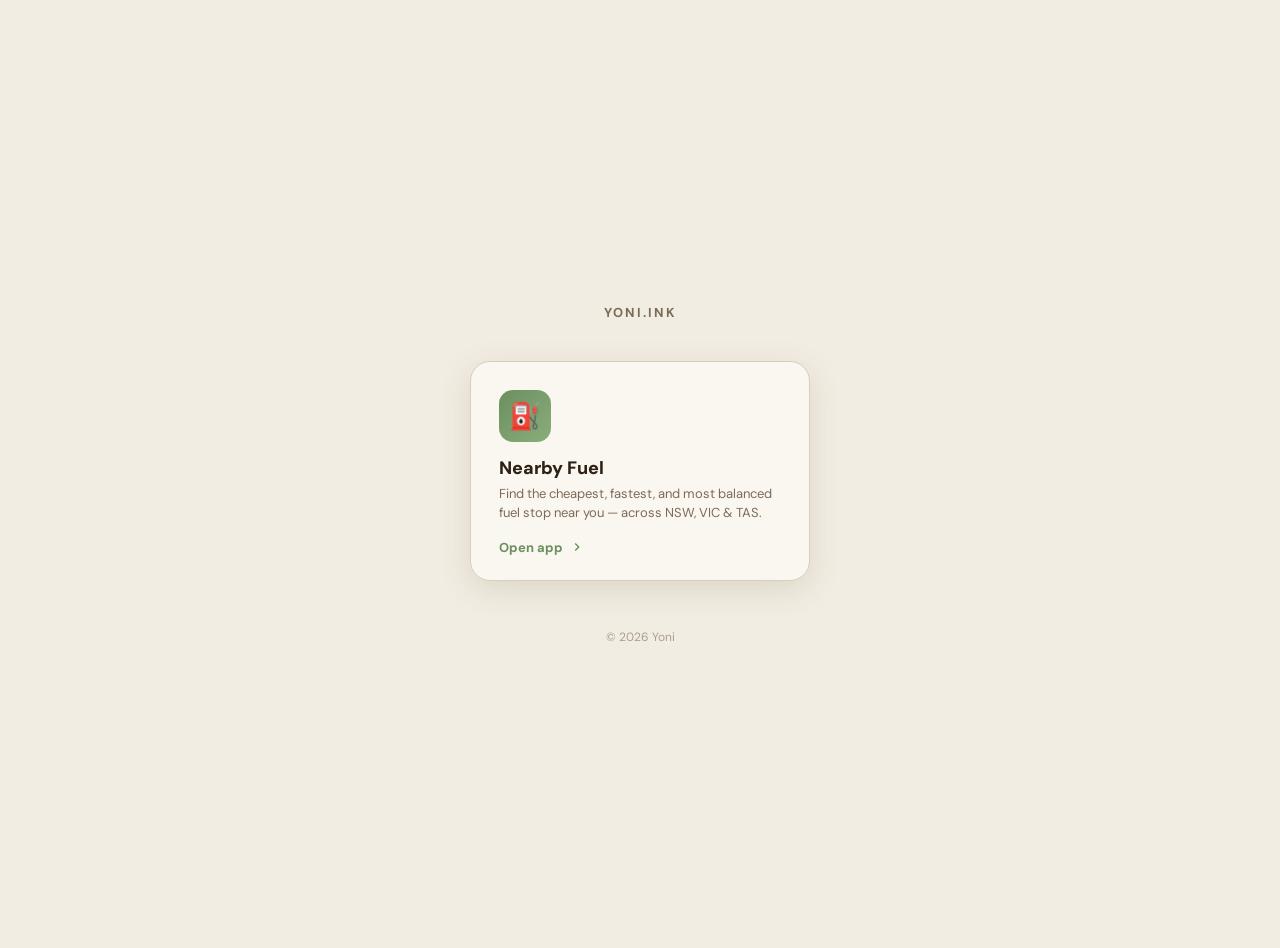
<file: web/landing.html>
<!DOCTYPE html>
<html lang="en">
<head>
  <!-- Google tag (gtag.js) -->
  <script async src="https://www.googletagmanager.com/gtag/js?id=G-QS1B4QVDZY"></script>
  <script>
    window.dataLayer = window.dataLayer || [];
    function gtag(){dataLayer.push(arguments);}
    gtag('js', new Date());
    gtag('config', 'G-QS1B4QVDZY');
  </script>
  <meta charset="UTF-8" />
  <meta name="viewport" content="width=device-width, initial-scale=1.0" />
  <meta name="theme-color" content="#F2EDE3" />
  <title>Yoni · Projects</title>
  <link rel="preconnect" href="https://fonts.googleapis.com" />
  <link rel="preconnect" href="https://fonts.gstatic.com" crossorigin />
  <link href="https://fonts.googleapis.com/css2?family=DM+Sans:wght@400;500;700;800&display=swap" rel="stylesheet" />
  <style>
    *, *::before, *::after { box-sizing: border-box; margin: 0; padding: 0; }

    :root {
      --surface:        #F2EDE3;
      --card:           #FAF7F0;
      --text-primary:   #2D2015;
      --text-secondary: #7D6B58;
      --border:         #D8CEBD;
      --green:          #6B8F5E;
      --amber:          #A67C52;
      --shadow-sm:      0 2px 8px rgba(80,50,20,0.07);
      --shadow-md:      0 8px 32px rgba(80,50,20,0.13);
    }

    html, body {
      min-height: 100vh;
      font-family: 'DM Sans', sans-serif;
      background: var(--surface);
      color: var(--text-primary);
      display: flex;
      flex-direction: column;
      align-items: center;
      justify-content: center;
      padding: 24px;
    }

    .page-title {
      font-size: 13px;
      font-weight: 700;
      letter-spacing: 2px;
      text-transform: uppercase;
      color: var(--text-secondary);
      margin-bottom: 40px;
    }

    .cards {
      display: flex;
      flex-wrap: wrap;
      gap: 20px;
      justify-content: center;
      max-width: 480px;
      width: 100%;
    }

    .card {
      background: var(--card);
      border: 1px solid var(--border);
      border-radius: 20px;
      box-shadow: var(--shadow-md);
      padding: 28px 28px 24px;
      width: 100%;
      max-width: 340px;
      text-decoration: none;
      color: inherit;
      display: flex;
      flex-direction: column;
      gap: 14px;
      transition: transform 0.18s ease, box-shadow 0.18s ease;
      cursor: pointer;
    }

    .card:hover {
      transform: translateY(-3px);
      box-shadow: 0 12px 40px rgba(80,50,20,0.18);
    }

    .card-icon {
      width: 52px;
      height: 52px;
      border-radius: 14px;
      background: linear-gradient(135deg, var(--green), #8aad7c);
      display: flex;
      align-items: center;
      justify-content: center;
      font-size: 26px;
    }

    .card-body {
      display: flex;
      flex-direction: column;
      gap: 4px;
    }

    .card-title {
      font-size: 18px;
      font-weight: 800;
      color: var(--text-primary);
    }

    .card-desc {
      font-size: 13px;
      color: var(--text-secondary);
      line-height: 1.5;
    }

    .card-footer {
      display: flex;
      align-items: center;
      gap: 6px;
      font-size: 13px;
      font-weight: 700;
      color: var(--green);
      margin-top: 2px;
    }

    .card-footer svg {
      width: 16px;
      height: 16px;
      fill: var(--green);
    }

    .footer {
      margin-top: 48px;
      font-size: 12px;
      color: var(--text-secondary);
      opacity: 0.6;
    }
  </style>
</head>
<body>

  <p class="page-title">yoni.ink</p>

  <div class="cards">
    <a class="card" href="https://fuel.yoni.ink">
      <div class="card-icon">⛽</div>
      <div class="card-body">
        <div class="card-title">Nearby Fuel</div>
        <div class="card-desc">Find the cheapest, fastest, and most balanced fuel stop near you — across NSW, VIC &amp; TAS.</div>
      </div>
      <div class="card-footer">
        Open app
        <svg viewBox="0 0 24 24"><path d="M8.59 16.59L13.17 12 8.59 7.41 10 6l6 6-6 6z"/></svg>
      </div>
    </a>
  </div>

  <p class="footer">© 2026 Yoni</p>

</body>
</html>
</file>
